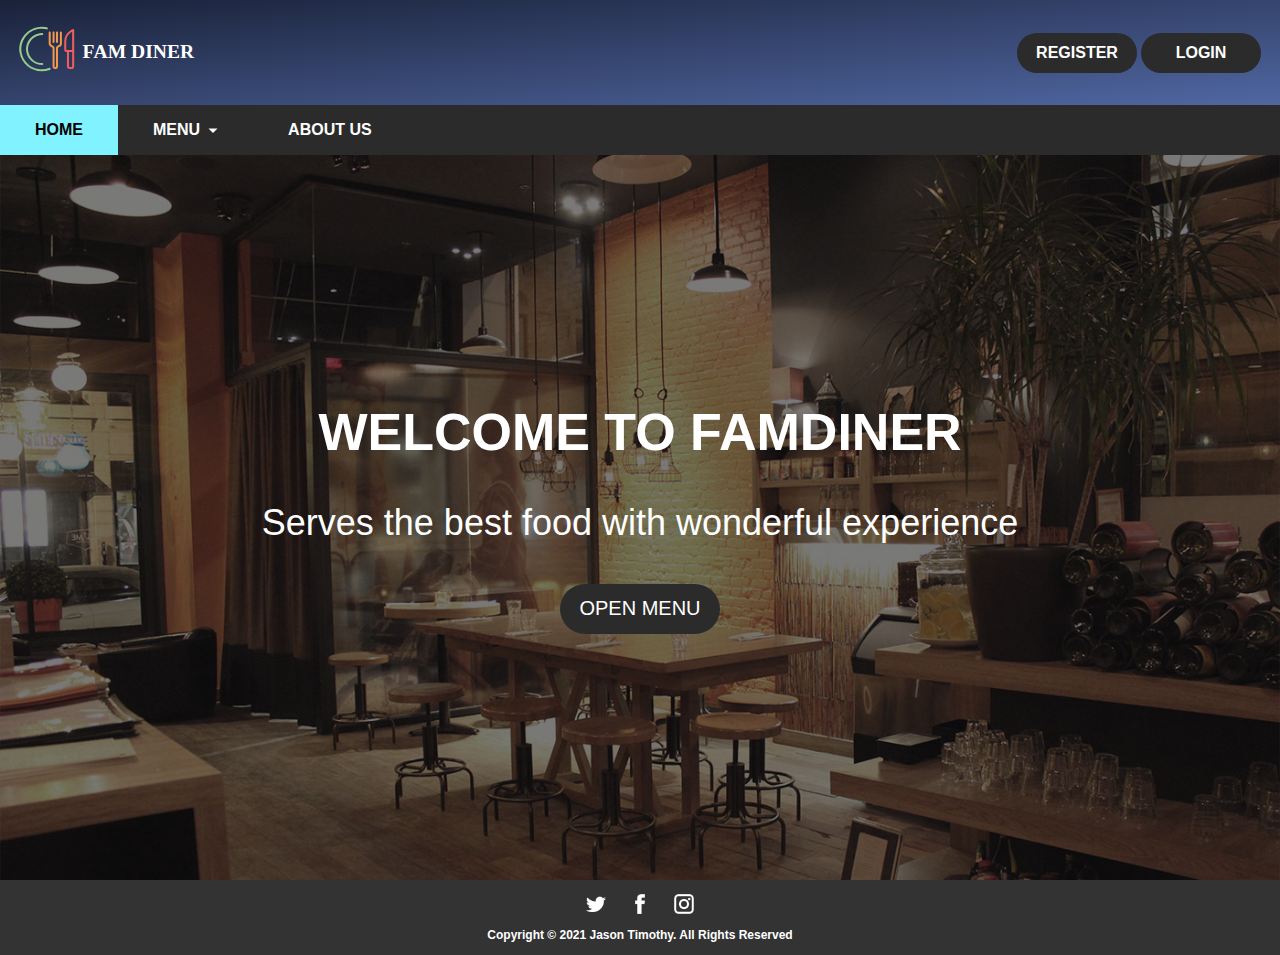
<file: AMDP 1 - HTML-CSS-Javascript/final/index.html>
<!DOCTYPE html>
<html lang="en">
<head>
    <meta charset="UTF-8">
    <meta http-equiv="X-UA-Compatible" content="IE=edge">
    <meta name="viewport" content="width=device-width, initial-scale=1.0">
    <link rel="stylesheet" href="stylesheets/style.css">
    <link rel="stylesheet" href="stylesheets/home.css">
    <title>FamDiner - Home</title>
</head>
<body>
    <header>
        <div class="top-header">
            <a class="home-button" href="index.html"><img src="resources/logo.svg" alt=""></a>
            <div class="auth-buttons">
                <a href="register.html">Register</a>
                <a href="login.html">Login</a>
            </div>
        </div>
        <nav class="top-navbar">
            <a class="active" href="index.html">Home</a>
            <div class="dropdown-wrapper">
                <a class="dropdown-button" href="menu-burger.html">
                    Menu
                    <svg xmlns="http://www.w3.org/2000/svg" viewBox="0 0 24 24" width="24" height="24"><path fill="none" d="M0 0h24v24H0z"/><path d="M12 16l-6-6h12z"/></svg>
                </a>
                <div class="dropdown-item-wrapper">
                    <a href="menu-burger.html">Burger</a>
                    <a href="menu-riceandpasta.html">Rice & Pasta</a>
                    <a href="menu-seafood.html">Seafood</a>
                </div>
            </div>
            <a href="about.html">About Us</a>
        </nav>
    </header>

    <div class="content">
        <div class="home-content">
            <h1>WELCOME TO FAMDINER</h1>
            <h2>Serves the best food with wonderful experience</h2>
            <a href="menu-burger.html">OPEN MENU</a>
        </div>
    </div>

    <footer>
        <div class="media-link">
            <a href="https://jtbernas.com" rel="noopener noreferrer" target="_blank"><img src="resources/twitter.png" alt=""></a>
            <a href="https://google.com" rel="noopener noreferrer" target="_blank"><img src="resources/facebook.png" alt=""></a>
            <a href="https://instagram.com/jtbernas" rel="noopener noreferrer" target="_blank"><img src="resources/instagram.png" alt=""></a>
        </div>
        <span>Copyright © 2021 Jason Timothy. All Rights Reserved</span>
    </footer>
</body>
</html>
</file>
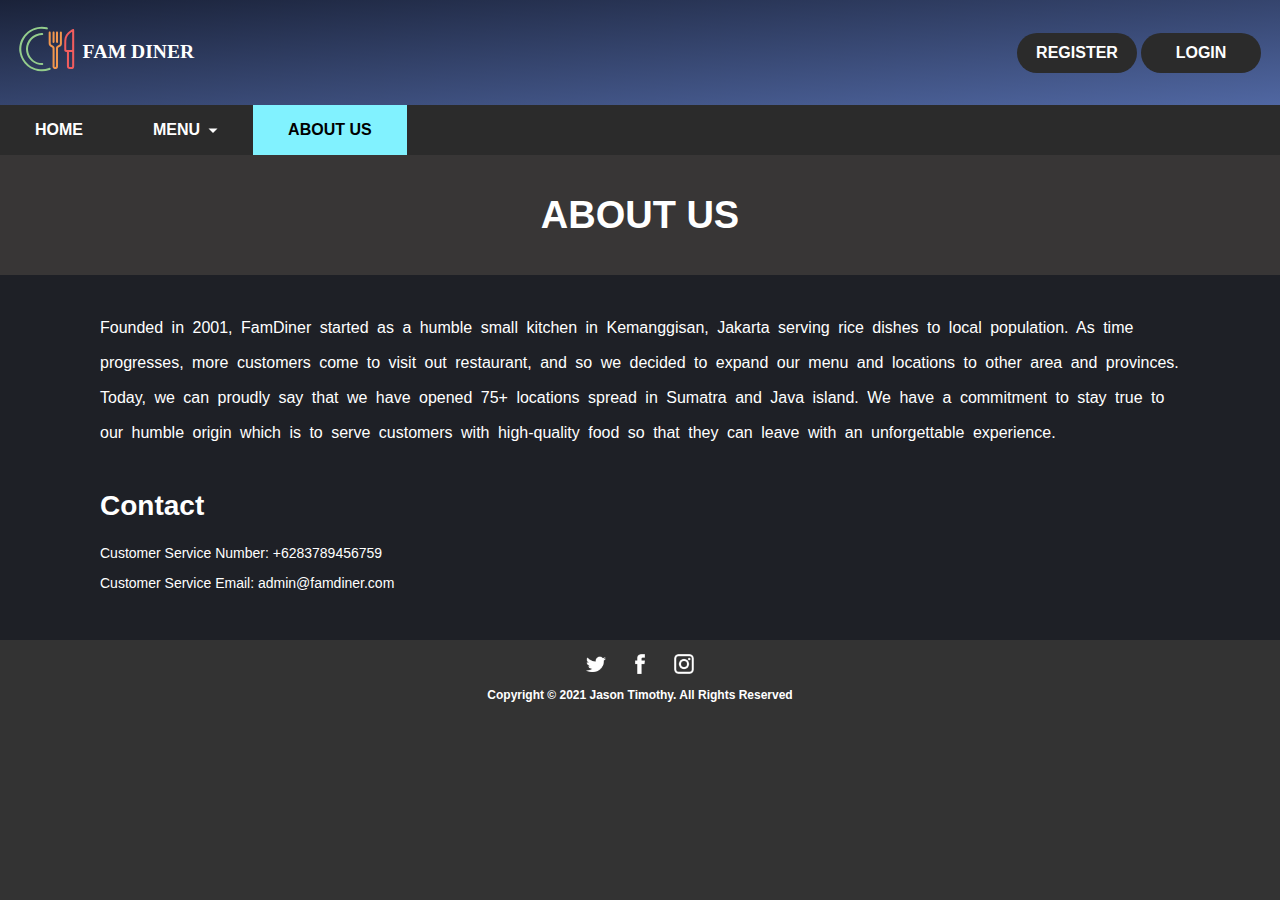
<file: AMDP 1 - HTML-CSS-Javascript/final/about.html>
<!DOCTYPE html>
<html lang="en">
<head>
    <meta charset="UTF-8">
    <meta http-equiv="X-UA-Compatible" content="IE=edge">
    <meta name="viewport" content="width=device-width, initial-scale=1.0">
    <link rel="stylesheet" href="stylesheets/style.css">
    <link rel="stylesheet" href="stylesheets/about.css">
    <title>FamDiner - Home</title>
</head>
<body>
    <header>
        <div class="top-header">
            <a class="home-button" href="index.html"><img src="resources/logo.svg" alt=""></a>
            <div class="auth-buttons">
                <a href="register.html">Register</a>
                <a href="login.html">Login</a>
            </div>
        </div>
        <nav class="top-navbar">
            <a href="index.html">Home</a>
            <div class="dropdown-wrapper">
                <a class="dropdown-button" href="menu-burger.html">
                    Menu
                    <svg xmlns="http://www.w3.org/2000/svg" viewBox="0 0 24 24" width="24" height="24"><path fill="none" d="M0 0h24v24H0z"/><path d="M12 16l-6-6h12z"/></svg>
                </a>
                <div class="dropdown-item-wrapper">
                    <a href="menu-burger.html">Burger</a>
                    <a href="menu-riceandpasta.html">Rice & Pasta</a>
                    <a href="menu-seafood.html">Seafood</a>
                </div>
            </div>
            <a class="active" href="about.html">About Us</a>
        </nav>
    </header>

    <div class="content">
        <h1>ABOUT US</h1>
        <div class="aboutus-content">
            <p>
                Founded in 2001, FamDiner started as a humble small kitchen in Kemanggisan, Jakarta serving rice dishes to 
                local population. As time progresses, more customers come to visit out restaurant, and so we decided to expand 
                our menu and locations to other area and provinces. Today, we can proudly say that we have opened 75+ 
                locations spread in Sumatra and Java island. We have a commitment to stay true to our humble origin which is to 
                serve customers with high-quality food so that they can leave with an unforgettable experience.
            </p>
            <h2>Contact</h2>
            <h3>Customer Service Number: +6283789456759</h3>
            <h3>Customer Service Email: admin@famdiner.com</h3>
        </div>
    </div>

    <footer>
        <div class="media-link">
            <a href="https://jtbernas.com" rel="noopener noreferrer" target="_blank"><img src="resources/twitter.png" alt=""></a>
            <a href="https://google.com" rel="noopener noreferrer" target="_blank"><img src="resources/facebook.png" alt=""></a>
            <a href="https://instagram.com/jtbernas" rel="noopener noreferrer" target="_blank"><img src="resources/instagram.png" alt=""></a>
        </div>
        <span>Copyright © 2021 Jason Timothy. All Rights Reserved</span>
    </footer>
</body>
</html>
</file>
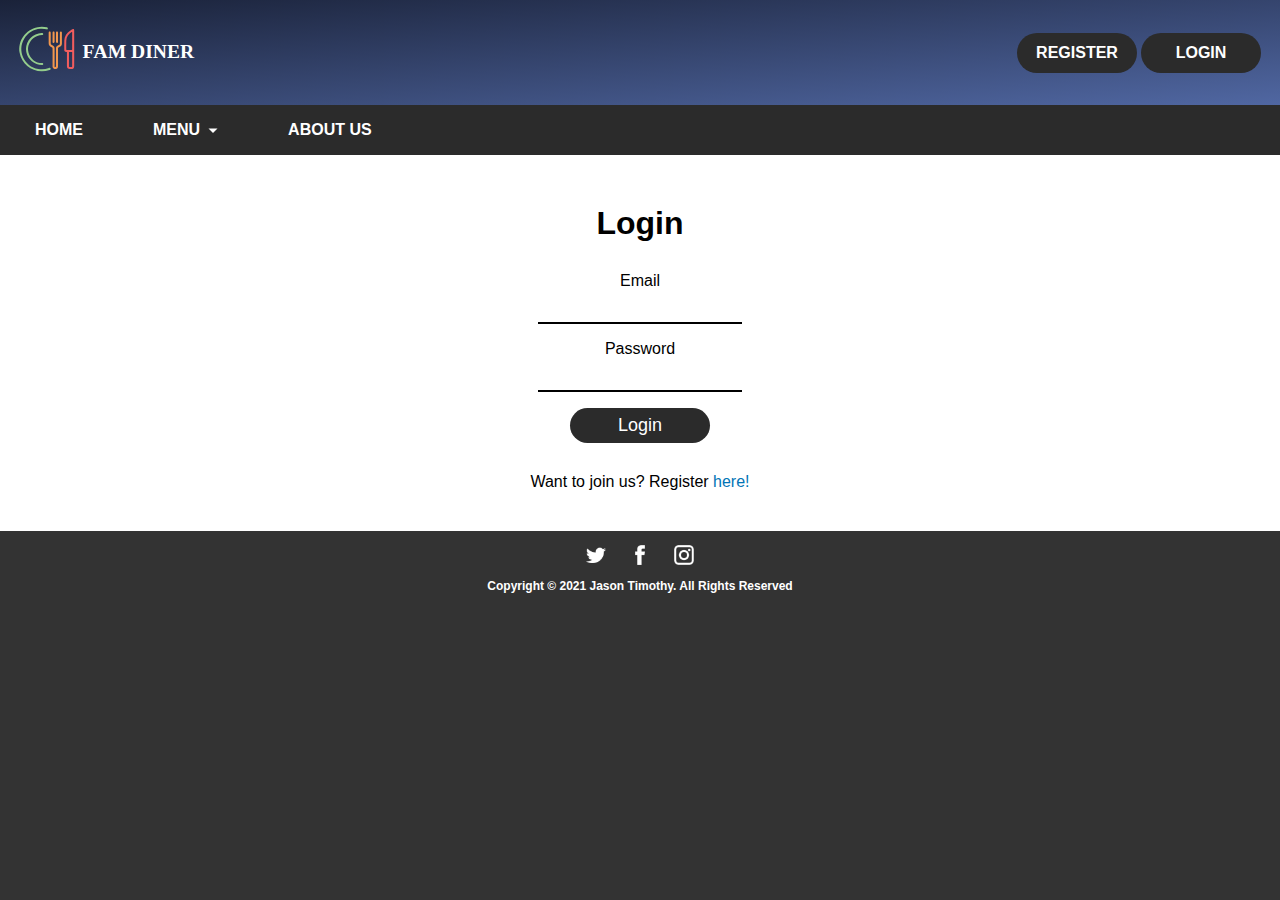
<file: AMDP 1 - HTML-CSS-Javascript/final/login.html>
<!DOCTYPE html>
<html lang="en">
<head>
    <meta charset="UTF-8">
    <meta http-equiv="X-UA-Compatible" content="IE=edge">
    <meta name="viewport" content="width=device-width, initial-scale=1.0">
    <link rel="stylesheet" href="stylesheets/style.css">
    <link rel="stylesheet" href="stylesheets/login.css">
    <title>FamDiner - Login</title>
</head>
<body>
    <header>
        <div class="top-header">
            <a class="home-button" href="index.html"><img src="resources/logo.svg" alt=""></a>
            <div class="auth-buttons">
                <a href="register.html">Register</a>
                <a href="login.html">Login</a>
            </div>
        </div>
        <nav class="top-navbar">
            <a href="index.html">Home</a>
            <div class="dropdown-wrapper">
                <a class="dropdown-button" href="menu-burger.html">
                    Menu
                    <svg xmlns="http://www.w3.org/2000/svg" viewBox="0 0 24 24" width="24" height="24"><path fill="none" d="M0 0h24v24H0z"/><path d="M12 16l-6-6h12z"/></svg>
                </a>
                <div class="dropdown-item-wrapper">
                    <a href="menu-burger.html">Burger</a>
                    <a href="menu-riceandpasta.html">Rice & Pasta</a>
                    <a href="menu-seafood.html">Seafood</a>
                </div>
            </div>
            <a href="about.html">About Us</a>
        </nav>
    </header>

    <div class="content">
        <h1>Login</h1>
        <form name="login-form" class="auth-form" method="post" action="#" onsubmit="return validateLogin()">
            <div>
                <label for="email-input">Email</label>
                <input type="email" name="email-input" id="email-input">
            </div>
            <div>
                <label for="password-input">Password</label>
                <input type="password" name="password-input" id="password-input">
            </div>
            <div>
                <button type="submit">Login</button>
            </div>
        </form>
        <span class="register-redirect">Want to join us? Register <a href="register.html">here!</a></span>
    </div>

    <footer>
        <div class="media-link">
            <a href="https://jtbernas.com" rel="noopener noreferrer" target="_blank"><img src="resources/twitter.png" alt=""></a>
            <a href="https://google.com" rel="noopener noreferrer" target="_blank"><img src="resources/facebook.png" alt=""></a>
            <a href="https://instagram.com/jtbernas" rel="noopener noreferrer" target="_blank"><img src="resources/instagram.png" alt=""></a>
        </div>
        <span>Copyright © 2021 Jason Timothy. All Rights Reserved</span>
    </footer>

    <script src="scripts/login.js"></script>
</body>
</html>
</file>
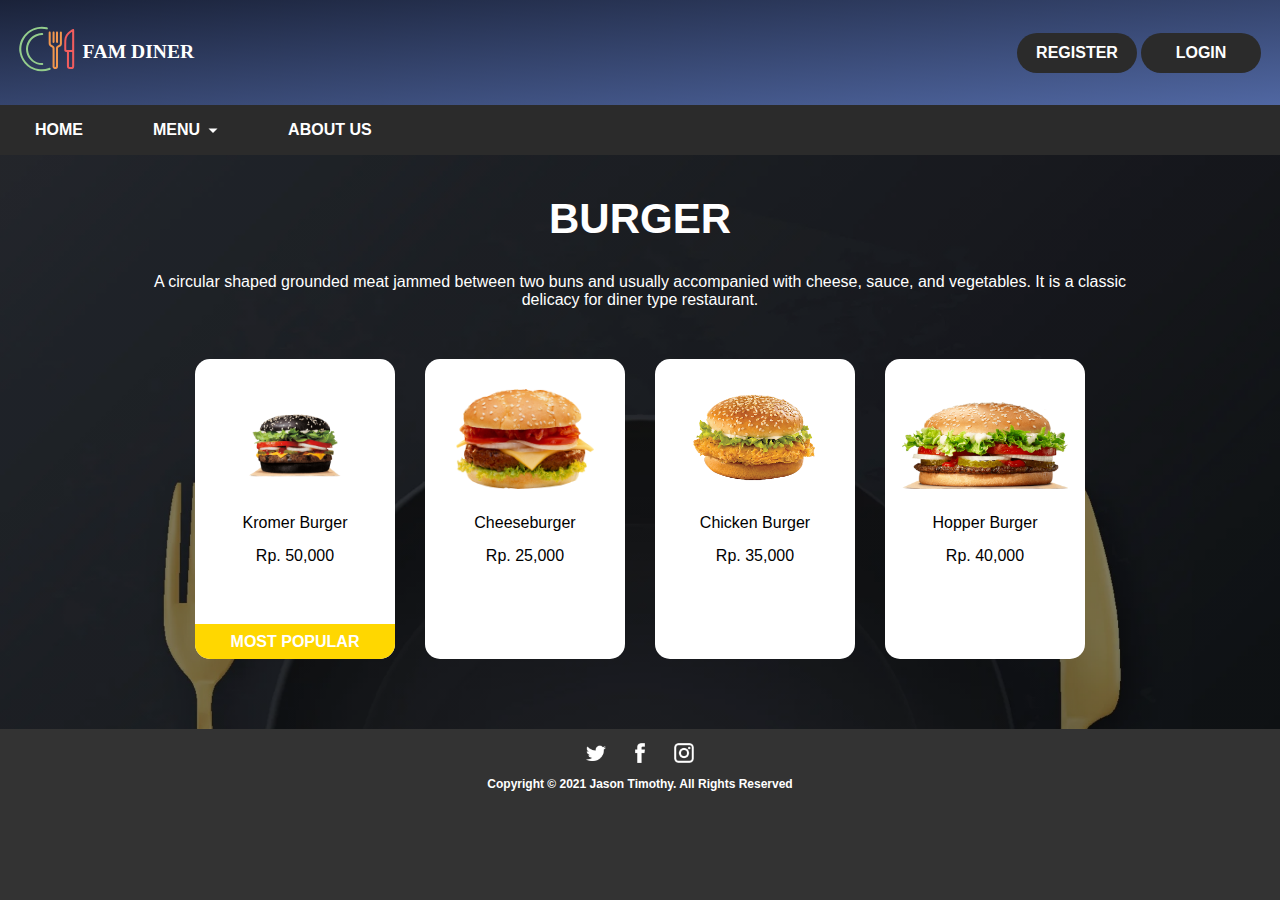
<file: AMDP 1 - HTML-CSS-Javascript/final/menu-burger.html>
<!DOCTYPE html>
<html lang="en">
<head>
    <meta charset="UTF-8">
    <meta http-equiv="X-UA-Compatible" content="IE=edge">
    <meta name="viewport" content="width=device-width, initial-scale=1.0">
    <link rel="stylesheet" href="stylesheets/style.css">
    <link rel="stylesheet" href="stylesheets/menu.css">
    <title>FamDiner - Home</title>
</head>
<body>
    <header>
        <div class="top-header">
            <a class="home-button" href="index.html"><img src="resources/logo.svg" alt=""></a>
            <div class="auth-buttons">
                <a href="register.html">Register</a>
                <a href="login.html">Login</a>
            </div>
        </div>
        <nav class="top-navbar">
            <a href="index.html">Home</a>
            <div class="dropdown-wrapper">
                <a class="dropdown-button" href="menu-burger.html">
                    Menu
                    <svg xmlns="http://www.w3.org/2000/svg" viewBox="0 0 24 24" width="24" height="24"><path fill="none" d="M0 0h24v24H0z"/><path d="M12 16l-6-6h12z"/></svg>
                </a>
                <div class="dropdown-item-wrapper">
                    <a class="active" href="menu-burger.html">Burger</a>
                    <a href="menu-riceandpasta.html">Rice & Pasta</a>
                    <a href="menu-seafood.html">Seafood</a>
                </div>
            </div>
            <a href="about.html">About Us</a>
        </nav>
    </header>

    <div class="content">
        <div class="menu-content">
            <div class="menu-title">
                <h1>BURGER</h1>
                <p>A circular shaped grounded meat jammed between two buns and usually accompanied with 
                    cheese, sauce, and vegetables. It is a classic delicacy for diner type restaurant.</p>
            </div>
            <div class="menu-items">
                <div class="menu-item">
                    <div class="item-content">
                        <img src="resources/kromer_burger.png" alt="">
                        <span>Kromer Burger</span>
                        <span>Rp. 50,000</span>
                    </div>
                    <span class="popular">MOST POPULAR</span>
                </div>
                <div class="menu-item">
                    <div class="item-content">
                        <img src="resources/cheeseburger.png" alt="">
                        <span>Cheeseburger</span>
                        <span>Rp. 25,000</span>
                    </div>
                </div>
                <div class="menu-item">
                    <div class="item-content">
                        <img src="resources/chicken_burger.png" alt="">
                        <span>Chicken Burger</span>
                        <span>Rp. 35,000</span>
                    </div>
                </div>
                <div class="menu-item">
                    <div class="item-content">
                        <img src="resources/hopper_burger.png" alt="">
                        <span>Hopper Burger</span>
                        <span>Rp. 40,000</span>
                    </div>
                </div>
            </div>
        </div>
    </div>

    <footer>
        <div class="media-link">
            <a href="https://jtbernas.com" rel="noopener noreferrer" target="_blank"><img src="resources/twitter.png" alt=""></a>
            <a href="https://google.com" rel="noopener noreferrer" target="_blank"><img src="resources/facebook.png" alt=""></a>
            <a href="https://instagram.com/jtbernas" rel="noopener noreferrer" target="_blank"><img src="resources/instagram.png" alt=""></a>
        </div>
        <span>Copyright © 2021 Jason Timothy. All Rights Reserved</span>
    </footer>
</body>
</html>
</file>
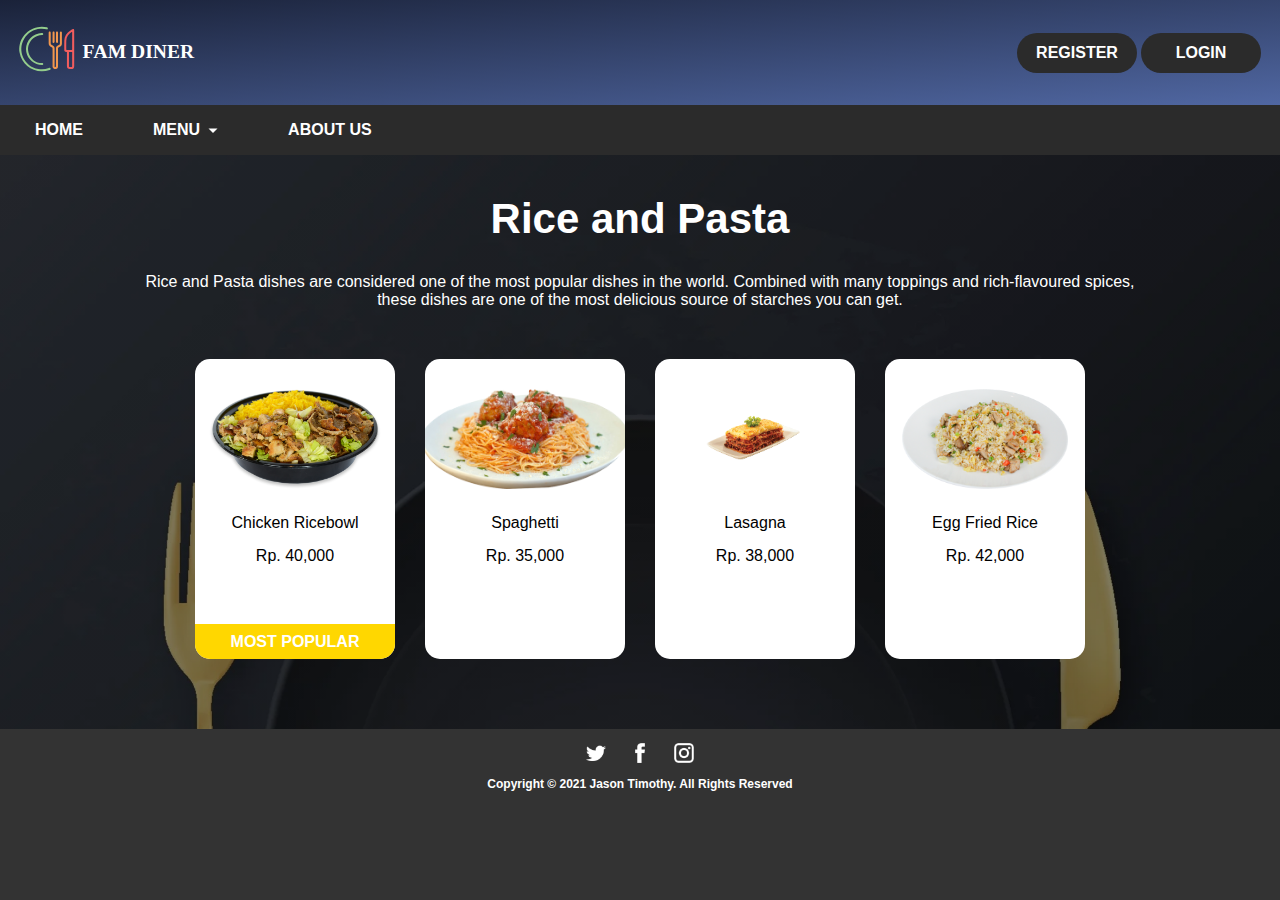
<file: AMDP 1 - HTML-CSS-Javascript/final/menu-riceandpasta.html>
<!DOCTYPE html>
<html lang="en">
<head>
    <meta charset="UTF-8">
    <meta http-equiv="X-UA-Compatible" content="IE=edge">
    <meta name="viewport" content="width=device-width, initial-scale=1.0">
    <link rel="stylesheet" href="stylesheets/style.css">
    <link rel="stylesheet" href="stylesheets/menu.css">
    <title>FamDiner - Home</title>
</head>
<body>
    <header>
        <div class="top-header">
            <a class="home-button" href="index.html"><img src="resources/logo.svg" alt=""></a>
            <div class="auth-buttons">
                <a href="register.html">Register</a>
                <a href="login.html">Login</a>
            </div>
        </div>
        <nav class="top-navbar">
            <a href="index.html">Home</a>
            <div class="dropdown-wrapper">
                <a class="dropdown-button" href="menu-burger.html">
                    Menu
                    <svg xmlns="http://www.w3.org/2000/svg" viewBox="0 0 24 24" width="24" height="24"><path fill="none" d="M0 0h24v24H0z"/><path d="M12 16l-6-6h12z"/></svg>
                </a>
                <div class="dropdown-item-wrapper">
                    <a href="menu-burger.html">Burger</a>
                    <a class="active" href="menu-riceandpasta.html">Rice & Pasta</a>
                    <a href="menu-seafood.html">Seafood</a>
                </div>
            </div>
            <a href="about.html">About Us</a>
        </nav>
    </header>

    <div class="content">
        <div class="menu-content">
            <div class="menu-title">
                <h1>Rice and Pasta</h1>
                <p>Rice and Pasta dishes are considered one of the most popular dishes in the world.
                    Combined with many toppings and rich-flavoured spices, these dishes are one of the most
                    delicious source of starches you can get.</p>
            </div>
            <div class="menu-items">
                <div class="menu-item">
                    <div class="item-content">
                        <img src="resources/chicken_ricebowl.png" alt="">
                        <span>Chicken Ricebowl</span>
                        <span>Rp. 40,000</span>
                    </div>
                    <span class="popular">MOST POPULAR</span>
                </div>
                <div class="menu-item">
                    <div class="item-content">
                        <img src="resources/spaghetti.png" alt="">
                        <span>Spaghetti</span>
                        <span>Rp. 35,000</span>
                    </div>
                </div>
                <div class="menu-item">
                    <div class="item-content">
                        <img src="resources/lasagna.png" alt="">
                        <span>Lasagna</span>
                        <span>Rp. 38,000</span>
                    </div>
                </div>
                <div class="menu-item">
                    <div class="item-content">
                        <img src="resources/egg_fried_rice.png" alt="">
                        <span>Egg Fried Rice</span>
                        <span>Rp. 42,000</span>
                    </div>
                </div>
            </div>
        </div>
    </div>

    <footer>
        <div class="media-link">
            <a href="https://jtbernas.com" rel="noopener noreferrer" target="_blank"><img src="resources/twitter.png" alt=""></a>
            <a href="https://google.com" rel="noopener noreferrer" target="_blank"><img src="resources/facebook.png" alt=""></a>
            <a href="https://instagram.com/jtbernas" rel="noopener noreferrer" target="_blank"><img src="resources/instagram.png" alt=""></a>
        </div>
        <span>Copyright © 2021 Jason Timothy. All Rights Reserved</span>
    </footer>
</body>
</html>
</file>
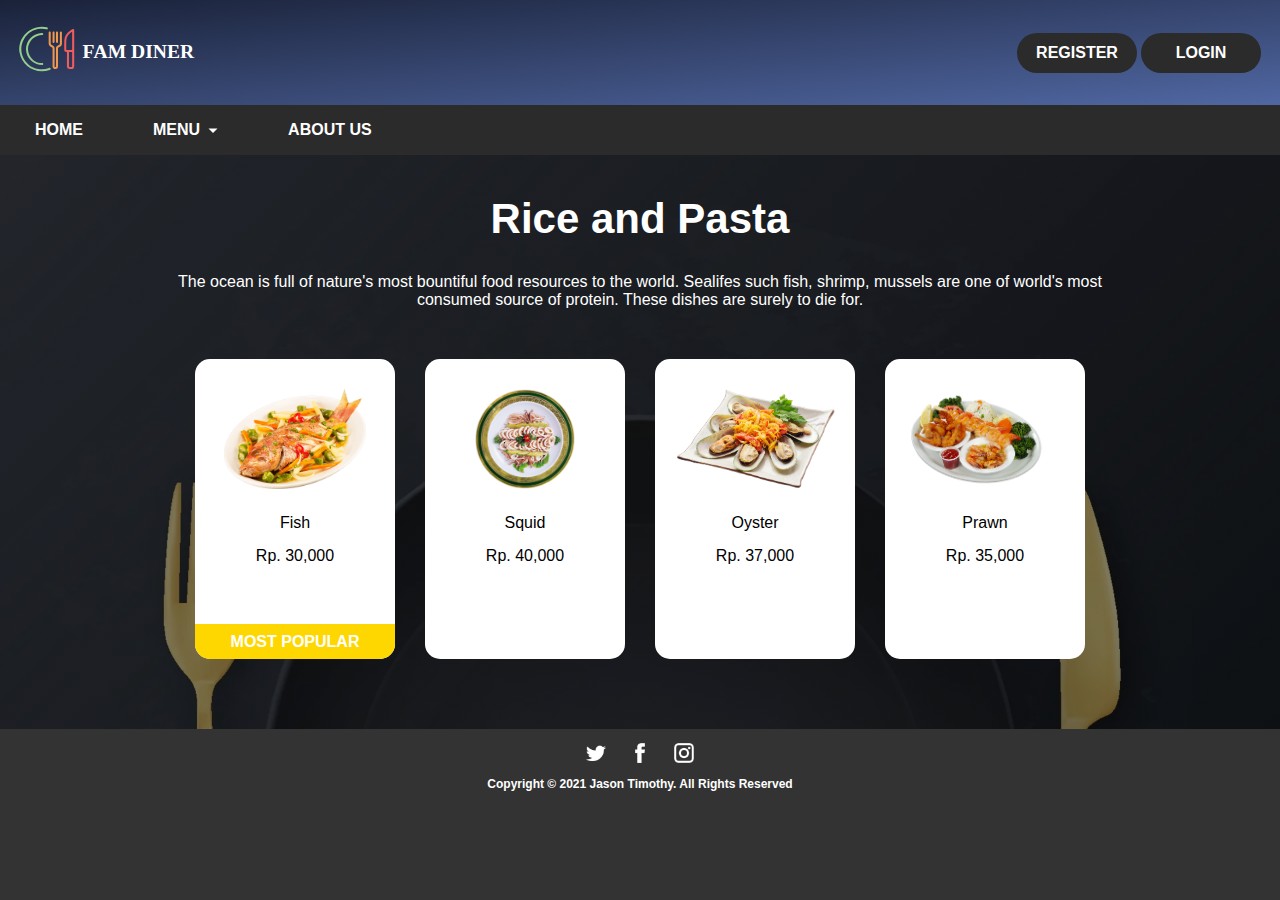
<file: AMDP 1 - HTML-CSS-Javascript/final/menu-seafood.html>
<!DOCTYPE html>
<html lang="en">
<head>
    <meta charset="UTF-8">
    <meta http-equiv="X-UA-Compatible" content="IE=edge">
    <meta name="viewport" content="width=device-width, initial-scale=1.0">
    <link rel="stylesheet" href="stylesheets/style.css">
    <link rel="stylesheet" href="stylesheets/menu.css">
    <title>FamDiner - Home</title>
</head>
<body>
    <header>
        <div class="top-header">
            <a class="home-button" href="index.html"><img src="resources/logo.svg" alt=""></a>
            <div class="auth-buttons">
                <a href="register.html">Register</a>
                <a href="login.html">Login</a>
            </div>
        </div>
        <nav class="top-navbar">
            <a href="index.html">Home</a>
            <div class="dropdown-wrapper">
                <a class="dropdown-button" href="menu-burger.html">
                    Menu
                    <svg xmlns="http://www.w3.org/2000/svg" viewBox="0 0 24 24" width="24" height="24"><path fill="none" d="M0 0h24v24H0z"/><path d="M12 16l-6-6h12z"/></svg>
                </a>
                <div class="dropdown-item-wrapper">
                    <a href="menu-burger.html">Burger</a>
                    <a href="menu-riceandpasta.html">Rice & Pasta</a>
                    <a class="active" href="menu-seafood.html">Seafood</a>
                </div>
            </div>
            <a href="about.html">About Us</a>
        </nav>
    </header>

    <div class="content">
        <div class="menu-content">
            <div class="menu-title">
                <h1>Rice and Pasta</h1>
                <p>The ocean is full of nature's most bountiful food resources to the world. Sealifes such 
                    fish, shrimp, mussels are one of world's most consumed source of protein. These dishes
                    are surely to die for.</p>
            </div>
            <div class="menu-items">
                <div class="menu-item">
                    <div class="item-content">
                        <img src="resources/fish.png" alt="">
                        <span>Fish</span>
                        <span>Rp. 30,000</span>
                    </div>
                    <span class="popular">MOST POPULAR</span>
                </div>
                <div class="menu-item">
                    <div class="item-content">
                        <img src="resources/squid.png" alt="">
                        <span>Squid</span>
                        <span>Rp. 40,000</span>
                    </div>
                </div>
                <div class="menu-item">
                    <div class="item-content">
                        <img src="resources/Oyster.png" alt="">
                        <span>Oyster</span>
                        <span>Rp. 37,000</span>
                    </div>
                </div>
                <div class="menu-item">
                    <div class="item-content">
                        <img src="resources/Prawn.png" alt="">
                        <span>Prawn</span>
                        <span>Rp. 35,000</span>
                    </div>
                </div>
            </div>
        </div>
    </div>

    <footer>
        <div class="media-link">
            <a href="https://jtbernas.com" rel="noopener noreferrer" target="_blank"><img src="resources/twitter.png" alt=""></a>
            <a href="https://google.com" rel="noopener noreferrer" target="_blank"><img src="resources/facebook.png" alt=""></a>
            <a href="https://instagram.com/jtbernas" rel="noopener noreferrer" target="_blank"><img src="resources/instagram.png" alt=""></a>
        </div>
        <span>Copyright © 2021 Jason Timothy. All Rights Reserved</span>
    </footer>
</body>
</html>
</file>
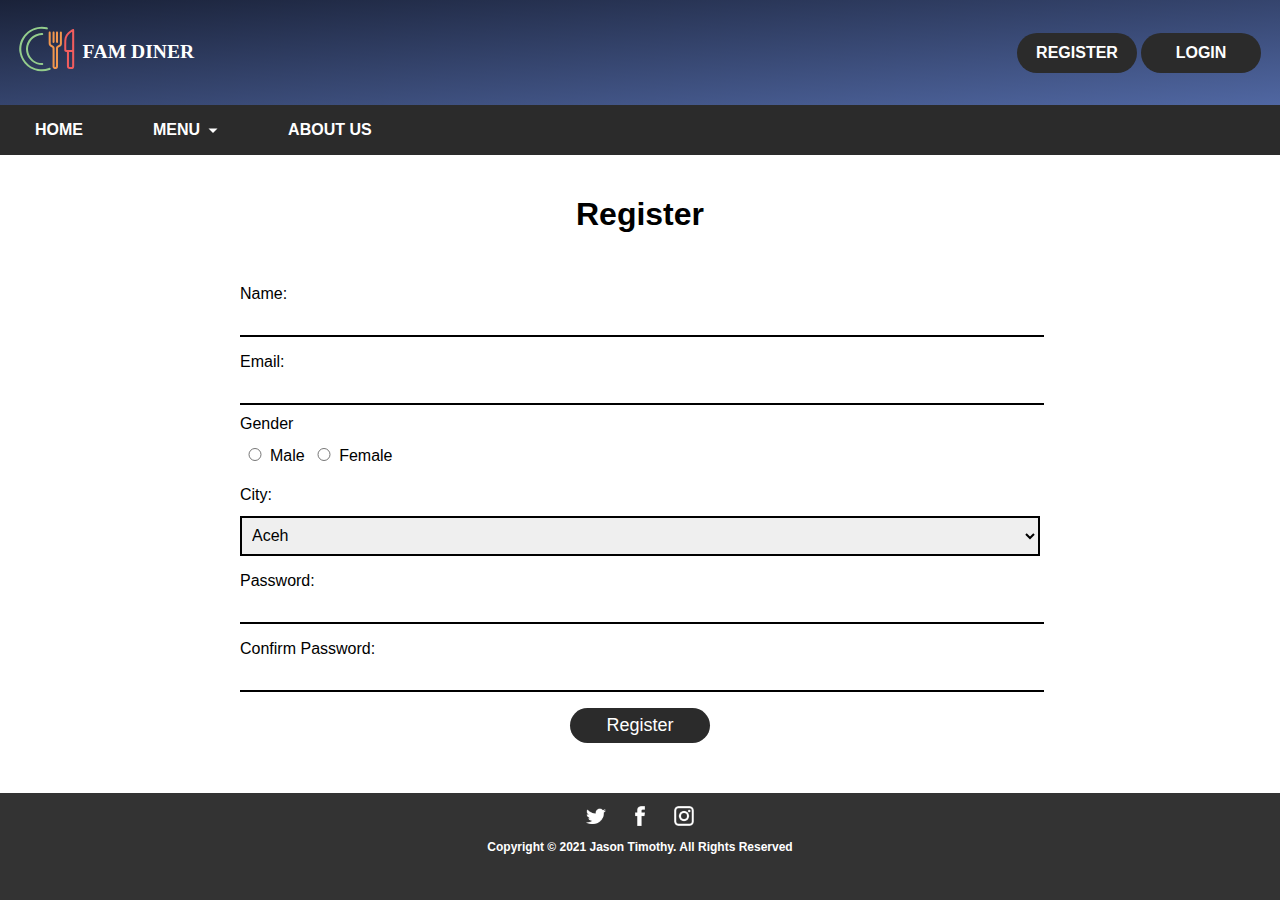
<file: AMDP 1 - HTML-CSS-Javascript/final/register.html>
<!DOCTYPE html>
<html lang="en">
<head>
    <meta charset="UTF-8">
    <meta http-equiv="X-UA-Compatible" content="IE=edge">
    <meta name="viewport" content="width=device-width, initial-scale=1.0">
    <link rel="stylesheet" href="stylesheets/style.css">
    <link rel="stylesheet" href="stylesheets/register.css">
    <title>FamDiner - Login</title>
</head>
<body>
    <header>
        <div class="top-header">
            <a class="home-button" href="index.html"><img src="resources/logo.svg" alt=""></a>
            <div class="auth-buttons">
                <a href="register.html">Register</a>
                <a href="login.html">Login</a>
            </div>
        </div>
        <nav class="top-navbar">
            <a href="index.html">Home</a>
            <div class="dropdown-wrapper">
                <a class="dropdown-button" href="menu-burger.html">
                    Menu
                    <svg xmlns="http://www.w3.org/2000/svg" viewBox="0 0 24 24" width="24" height="24"><path fill="none" d="M0 0h24v24H0z"/><path d="M12 16l-6-6h12z"/></svg>
                </a>
                <div class="dropdown-item-wrapper">
                    <a href="menu-burger.html">Burger</a>
                    <a href="menu-riceandpasta.html">Rice & Pasta</a>
                    <a href="menu-seafood.html">Seafood</a>
                </div>
            </div>
            <a href="about.html">About Us</a>
        </nav>
    </header>

    <div class="content">
        <h1>Register</h1>
        <form name="login-form" class="auth-form" method="post" action="#" onsubmit="return validateRegister()">
            <div>
                <label for="fullname-input">Name:</label>
                <input type="text" name="fullname-input" id="fullname-input">
            </div>
            <div>
                <label for="email-input">Email:</label>
                <input type="email" name="email-input" id="email-input">
            </div>
            <div class="radio-input">
                <label for="gender-input">Gender</label><br>
                <input type="radio" name="gender-input" id="male-input" value="male"><label for="male-input">Male</label>
                <input type="radio" name="gender-input" id="female-input" value="female"><label for="female-input">Female</label>
            </div>
            <div>
                <label for="city-input">City:</label>
                <select name="city-input" id="city-input">
                    <option value="ac">Aceh</option>
                    <option value="ba">Bali</option>
                    <option value="bt">Banten</option>
                    <option value="be">Bengkulu</option>
                    <option value="yo">Yogyakarta</option>
                    <option value="jk">Jakarta</option>
                    <option value="go">Gorontalo</option>
                    <option value="ja">Jambi</option>
                    <option value="jb">Jawa Barat</option>
                    <option value="jt">Jawa Tengah</option>
                    <option value="ji">Jawa Timur</option>
                    <option value="kb">Kalimantan Barat</option>
                    <option value="ks">Kalimantan Selatan</option>
                    <option value="kt">Kalimantan Tengah</option>
                    <option value="ki">Kalimantan Timur</option>
                    <option value="ku">Kalimantan Utara</option>
                    <option value="bb">Bangka Belitung</option>
                    <option value="kr">Kepulauan Riau</option>
                    <option value="la">Lampung</option>
                    <option value="ma">Maluku</option>
                    <option value="mu">Maluku Utara</option>
                    <option value="nb">Nusa Tenggara Barat</option>
                    <option value="nt">Nusa Tenggara Timur</option>
                    <option value="pa">Papua</option>
                    <option value="pb">Papua Barat</option>
                    <option value="ri">Riau</option>
                    <option value="sr">Sulawesi Barat</option>
                    <option value="sn">Sulawesi Selatan</option>
                    <option value="st">Sulawesi Tengah</option>
                    <option value="sg">Sulawesi Tenggara</option>
                    <option value="sa">Sulawesi Utara</option>
                    <option value="sb">Sumatra Barat</option>
                    <option value="ss">Sumatra Selatan</option>
                    <option value="su">Sumatra Utara</option>
                </select>
            </div>
            <div>
                <label for="password-input">Password:</label>
                <input type="password" name="password-input" id="password-input">
            </div>
            <div>
                <label for="confirm-password-input">Confirm Password:</label>
                <input type="password" name="confirm-password-input" id="confirm-password-input">
            </div>
            <div>
                <button type="submit">Register</button>
            </div>
        </form>
    </div>

    <footer>
        <div class="media-link">
            <a href="https://jtbernas.com" rel="noopener noreferrer" target="_blank"><img src="resources/twitter.png" alt=""></a>
            <a href="https://google.com" rel="noopener noreferrer" target="_blank"><img src="resources/facebook.png" alt=""></a>
            <a href="https://instagram.com/jtbernas" rel="noopener noreferrer" target="_blank"><img src="resources/instagram.png" alt=""></a>
        </div>
        <span>Copyright © 2021 Jason Timothy. All Rights Reserved</span>
    </footer>

    <script src="scripts/register.js"></script>
</body>
</html>
</file>
<file: AMDP 1 - HTML-CSS-Javascript/final/stylesheets/style.css>
* {
    font-family: Arial, Helvetica, sans-serif;
}

body {
    margin: 0;
    height: 100vh;
    background-color: #333333;
}

a:hover, button:hover {
    filter: brightness(80%);
    cursor: pointer;
}

a:active, button:hover {
    filter: brightness(70%);
}

.top-header {
    display: flex;
    justify-content: space-between;
    align-items: center;
    padding: 15px;
    height: 75px;
    background-image: linear-gradient(to bottom right, #1a2239, #5067a2);
    transition: height 0.1s ease-in-out;
}

.top-header img {
    width: 200px;
}

.top-header .auth-buttons {
    display: flex;
}

.top-header .home-button {
    width: auto;
    background-color: transparent;
    border: none;
    border-radius: 0;
}

.top-header .home-button:hover {
    filter: none;
}

.top-header a {
    display: flex;
    justify-content: center;
    align-items: center;
    margin-right: 4px;
    width: 120px;
    height: 40px;
    background-color: #2b2b2b;
    color: #fff;
    border: none;
    border-radius: 25px;
    text-decoration: none;
    text-transform: uppercase;
    font-weight: 700;
    font-size: 16px;
}

.top-navbar {
    display: flex;
    justify-content: flex-start;
    height: 50px;
    background-color: #2b2b2b;
}

.top-navbar a, .dropdown-button {
    display: flex;
    justify-content: center;
    align-items: center;
    padding: 0 35px;
    height: 100%;
    background-color: #2b2b2b;
    border: none;
    color: #fff;
    fill: #fff;
    user-select: none;
    text-decoration: none;
    text-transform: uppercase;
    font-weight: 600;
    cursor: pointer;
    transition: all 50ms ease-in-out;
}

.top-navbar a:hover, .dropdown-button:hover, .top-navbar .active {
    background-color: #81f2ff;
    color: #000;
    fill: #000;
    filter: none;
}

.dropdown-button svg {
    margin-left: 4px;
    margin-right: -4px;
    width: 18px;
    height: 18px;
}

.dropdown-wrapper  {
    position: relative;
    z-index: 10;
}

.dropdown-item-wrapper {
    display: flex;
    position: absolute;
    flex-direction: column;
    width: 100%;
    overflow: hidden;
    max-height: 0;
    transition: all 200ms ease-in-out;
}

.dropdown-item-wrapper a {
    display: block;
    position: relative;
    padding: 15px 0;
    padding-left: 25px;
}

.dropdown-button:hover + .dropdown-item-wrapper, .dropdown-item-wrapper:hover {
    max-height: 100vh;
}

footer {
    display: flex;
    flex-direction: column;
    justify-content: center;
    align-items: center;
    height: 75px;
    background-color: #333333;
}

footer .media-link {
    margin-bottom: 10px;
}

footer .media-link a {
    margin: 0 10px;
}

footer .media-link img {
    width: 20px;
    height: 20px;
}

footer span {
    font-weight: 600;
    font-size: 12px;
    color: white;
}

@media only screen and (max-width: 600px) {
    .top-header {
        height: 130px;
        flex-direction: column;
        padding: 15px 0;
    }

    .top-header .home-button {
        margin-top: 15px;
    }

    .top-header img {
        width: 225px;
    }
}

.auth-form {
    width: 100%;
    max-width: 200px;
    margin: 20px;
}

.auth-form div {
    display: flex;
    flex-direction: column;
    align-items: center;
    margin: 4px 0;
}

.auth-form div * {
    margin: 6px 0;
}

.auth-form label {
    font-weight: 500;
    font-size: 16px;
}

.auth-form input {
    width: 100%;
    border: none;
    outline: none;
    border-bottom: solid 2px black;
    font-size: 16px;
    transition: all 50ms ease-in-out;
}

.auth-form input:focus {
    border-color: rgb(45, 110, 231);
}

.auth-form button {
    align-self: center;
    width: 140px;
    height: 35px;
    border: none;
    border-radius: 25px;
    background-color: #2b2b2b;
    color: white;
    font-size: 18px;
}

.auth-form select {
    width: 100%;
    height: 40px;
    padding: 0 6px;
    border: solid 2px #000;
    font-family: Arial, Helvetica, sans-serif;
    font-weight: 500;
    font-size: 16px;
}
</file>
<file: AMDP 1 - HTML-CSS-Javascript/final/stylesheets/home.css>
.content {
    position: relative;
    height: 725px;
    overflow: hidden;
}

.home-content {
    position: absolute;
    display: flex;
    flex-direction: column;
    justify-content: center;
    align-items: center;
    top: 0;
    width: 100%;
    height: 100%;
    font-family: Arial, Helvetica, sans-serif;
    color: #fff;
    background: linear-gradient(rgba(0,0,0,0.5), rgba(0,0,0,0.5)), url('../resources/background_home.jpg');
    background-position: top left;
    background-repeat: no-repeat;
    background-size: cover;
}

.home-content * {
    margin: 20px 0;
}

.home-content h1, .home-content h2 {
    text-align: center;
}

.home-content h1 {
    font-size: 52px;
}

.home-content h2 {
    font-size: 36px;
    font-weight: 400;
}

.home-content a {
    display: flex;
    justify-content: center;
    align-items: center;
    width: 160px;
    height: 50px;
    border: 0;
    border-radius: 25px;
    background-color: #2b2b2b;
    color: #fff;
    text-decoration: none;
    font-family: Arial, Helvetica, sans-serif;
    font-weight: 500;
    font-size: 20px;
}
</file>
<file: AMDP 1 - HTML-CSS-Javascript/final/stylesheets/about.css>
h1 {
    display: flex;
    justify-content: center;
    align-items: center;
    margin: 0;
    height: 120px;
    color: white;
    background-color: #383636;
    font-size: 38px;
}

.aboutus-content {
    padding: 35px 100px;
    background-color: #1e2026;
    color: white;
}

.aboutus-content p {
    margin: 0;
    font-weight: 500;
    word-spacing: 4px;
    line-height: 35px;
}

.aboutus-content h2 {
    margin-top: 40px;
    font-size: 28px;
}

.aboutus-content h3 {
    font-weight: 500;
    font-size: 14px;
}
</file>
<file: AMDP 1 - HTML-CSS-Javascript/final/stylesheets/login.css>
.content {
    display: flex;
    flex-direction: column;
    justify-content: center;
    align-items: center;
    background-color: #fff;
}

.content h1 {
    margin: 0;
    margin-top: 50px;
    font-weight: 700;
}

.register-redirect {
    margin-bottom: 40px;
}

.register-redirect a {
    text-decoration: none;
    color:  #0274b6;
}

.register-redirect a:hover {
    color: #9228d8;
}
</file>
<file: AMDP 1 - HTML-CSS-Javascript/final/stylesheets/menu.css>
.content {
    position: relative;
    overflow: hidden;
}

.menu-content {
    display: flex;
    flex-direction: column;
    justify-content: flex-start;
    align-items: center;
    background: linear-gradient(rgba(0,0,0,0.5), rgba(0,0,0,0.5)), url('../resources/background_menu.png');
    background-position: top left;
    background-repeat: no-repeat;
    background-size: cover;
    color: white;
    padding: 40px;
}

.menu-title {
    display: flex;
    flex-direction: column;
    justify-content: center;
    align-items: center;
    margin-bottom: 20px;
}

.menu-title p, .menu-title h1 {
    text-align: center;
}

.menu-title h1 {
    margin: 0 0 30px 0;
    font-size: 42px;
}

.menu-title p {
    margin: 0 100px;
}

.menu-items {
    display: flex;
    justify-content: center;
    flex-wrap: wrap;
    height: auto;
    margin: 20px 0;
}

.menu-item {
    display: flex;
    flex-direction: column;
    align-items: center;
    justify-content: space-between;
    background-color: #fff;
    width: 200px;
    height: 300px;
    border-radius: 15px;
    margin: 10px 15px;
    overflow: hidden;
}

.menu-item .item-content {
    display: flex;
    flex-direction: column;
    align-items: center;
    height: 50px;
    padding: 20px 40px;
}

.menu-item .item-content img {
    height: 100px;
    margin: 10px 0;
}

.menu-item .item-content span {
    color: #000;
    font-weight: 500;
    margin-top: 15px;
}

.menu-item .popular {
    display: flex;
    justify-content: center;
    align-items: center;
    width: 100%;
    height: 35px;
    background-color: #ffd700;
    font-weight: 600;
}
</file>
<file: AMDP 1 - HTML-CSS-Javascript/final/stylesheets/register.css>
.content {
    display: flex;
    flex-direction: column;
    justify-content: center;
    align-items: center;
    padding: 20px 20px;
    background-color: #fff;
}

.auth-form {
    max-width: 800px;
}

.auth-form div {
    align-items: flex-start;
}

.auth-form .radio-input {
    display: block;
    flex-direction: row;
}

.auth-form input[type="radio"] {
    width: 20px;
    margin: 15px 5px;
}
</file>
